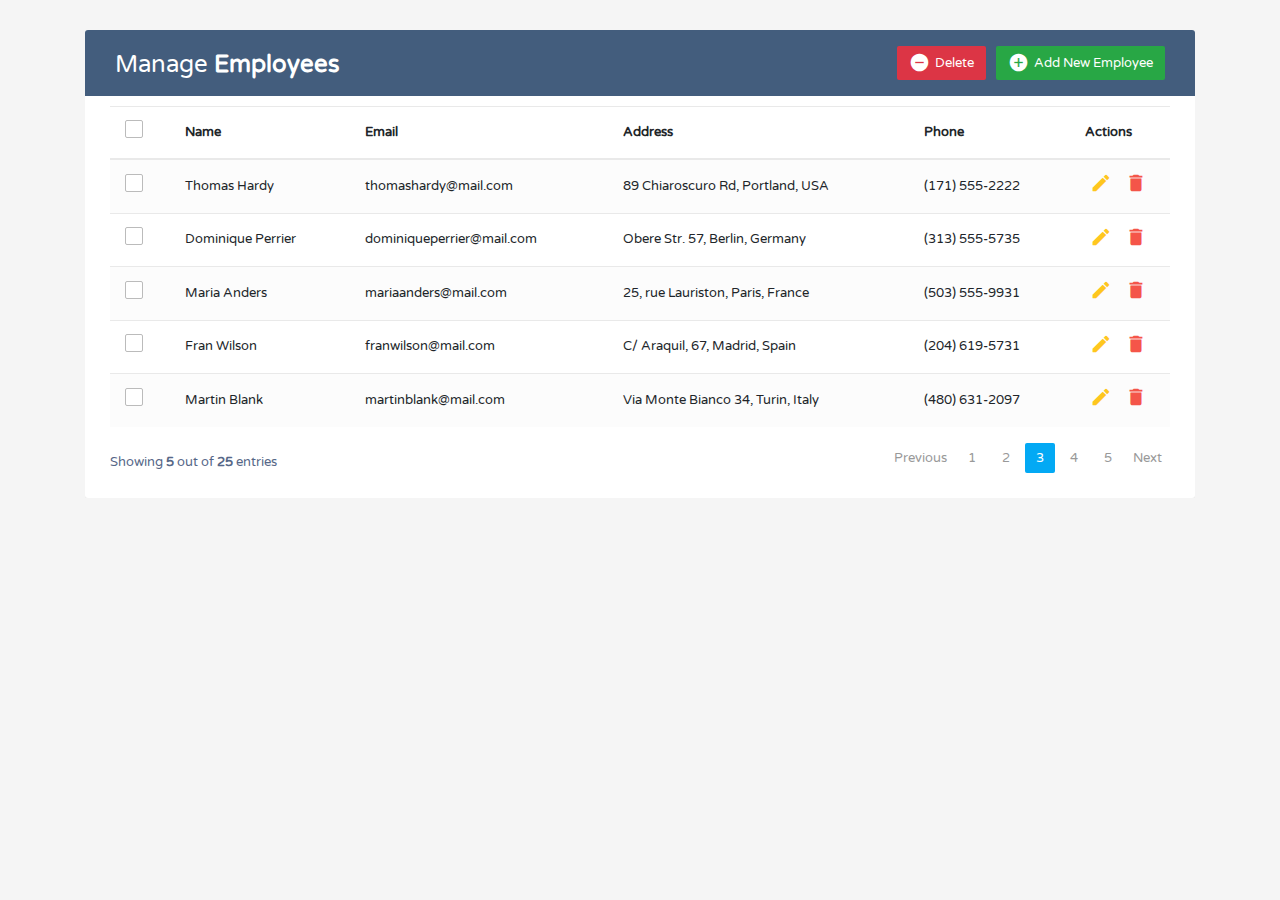
<file: Employee.html>
<!DOCTYPE html>
<html lang="en">
<head>
<meta charset="utf-8">
<meta name="viewport" content="width=device-width, initial-scale=1, shrink-to-fit=no">
<title>Bootstrap CRUD Data Table for Database with Modal Form</title>
<link rel="stylesheet" href="https://fonts.googleapis.com/css?family=Roboto|Varela+Round">
<link rel="stylesheet" href="https://stackpath.bootstrapcdn.com/bootstrap/4.5.0/css/bootstrap.min.css">
<link rel="stylesheet" href="https://fonts.googleapis.com/icon?family=Material+Icons">
<link rel="stylesheet" href="https://maxcdn.bootstrapcdn.com/font-awesome/4.7.0/css/font-awesome.min.css">
<script src="https://code.jquery.com/jquery-3.5.1.min.js"></script>
<script src="https://cdn.jsdelivr.net/npm/popper.js@1.16.0/dist/umd/popper.min.js"></script>
<script src="https://stackpath.bootstrapcdn.com/bootstrap/4.5.0/js/bootstrap.min.js"></script>
<style>
body {
	color: #566787;
	background: #f5f5f5;
	font-family: 'Varela Round', sans-serif;
	font-size: 13px;
}
.table-responsive {
    margin: 30px 0;
}
.table-wrapper {
	background: #fff;
	padding: 20px 25px;
	border-radius: 3px;
	min-width: 1000px;
	box-shadow: 0 1px 1px rgba(0,0,0,.05);
}
.table-title {        
	padding-bottom: 15px;
	background: #435d7d;
	color: #fff;
	padding: 16px 30px;
	min-width: 100%;
	margin: -20px -25px 10px;
	border-radius: 3px 3px 0 0;
}
.table-title h2 {
	margin: 5px 0 0;
	font-size: 24px;
}
.table-title .btn-group {
	float: right;
}
.table-title .btn {
	color: #fff;
	float: right;
	font-size: 13px;
	border: none;
	min-width: 50px;
	border-radius: 2px;
	border: none;
	outline: none !important;
	margin-left: 10px;
}
.table-title .btn i {
	float: left;
	font-size: 21px;
	margin-right: 5px;
}
.table-title .btn span {
	float: left;
	margin-top: 2px;
}
table.table tr th, table.table tr td {
	border-color: #e9e9e9;
	padding: 12px 15px;
	vertical-align: middle;
}
table.table tr th:first-child {
	width: 60px;
}
table.table tr th:last-child {
	width: 100px;
}
table.table-striped tbody tr:nth-of-type(odd) {
	background-color: #fcfcfc;
}
table.table-striped.table-hover tbody tr:hover {
	background: #f5f5f5;
}
table.table th i {
	font-size: 13px;
	margin: 0 5px;
	cursor: pointer;
}	
table.table td:last-child i {
	opacity: 0.9;
	font-size: 22px;
	margin: 0 5px;
}
table.table td a {
	font-weight: bold;
	color: #566787;
	display: inline-block;
	text-decoration: none;
	outline: none !important;
}
table.table td a:hover {
	color: #2196F3;
}
table.table td a.edit {
	color: #FFC107;
}
table.table td a.delete {
	color: #F44336;
}
table.table td i {
	font-size: 19px;
}
table.table .avatar {
	border-radius: 50%;
	vertical-align: middle;
	margin-right: 10px;
}
.pagination {
	float: right;
	margin: 0 0 5px;
}
.pagination li a {
	border: none;
	font-size: 13px;
	min-width: 30px;
	min-height: 30px;
	color: #999;
	margin: 0 2px;
	line-height: 30px;
	border-radius: 2px !important;
	text-align: center;
	padding: 0 6px;
}
.pagination li a:hover {
	color: #666;
}	
.pagination li.active a, .pagination li.active a.page-link {
	background: #03A9F4;
}
.pagination li.active a:hover {        
	background: #0397d6;
}
.pagination li.disabled i {
	color: #ccc;
}
.pagination li i {
	font-size: 16px;
	padding-top: 6px
}
.hint-text {
	float: left;
	margin-top: 10px;
	font-size: 13px;
}    
/* Custom checkbox */
.custom-checkbox {
	position: relative;
}
.custom-checkbox input[type="checkbox"] {    
	opacity: 0;
	position: absolute;
	margin: 5px 0 0 3px;
	z-index: 9;
}
.custom-checkbox label:before{
	width: 18px;
	height: 18px;
}
.custom-checkbox label:before {
	content: '';
	margin-right: 10px;
	display: inline-block;
	vertical-align: text-top;
	background: white;
	border: 1px solid #bbb;
	border-radius: 2px;
	box-sizing: border-box;
	z-index: 2;
}
.custom-checkbox input[type="checkbox"]:checked + label:after {
	content: '';
	position: absolute;
	left: 6px;
	top: 3px;
	width: 6px;
	height: 11px;
	border: solid #000;
	border-width: 0 3px 3px 0;
	transform: inherit;
	z-index: 3;
	transform: rotateZ(45deg);
}
.custom-checkbox input[type="checkbox"]:checked + label:before {
	border-color: #03A9F4;
	background: #03A9F4;
}
.custom-checkbox input[type="checkbox"]:checked + label:after {
	border-color: #fff;
}
.custom-checkbox input[type="checkbox"]:disabled + label:before {
	color: #b8b8b8;
	cursor: auto;
	box-shadow: none;
	background: #ddd;
}
/* Modal styles */
.modal .modal-dialog {
	max-width: 400px;
}
.modal .modal-header, .modal .modal-body, .modal .modal-footer {
	padding: 20px 30px;
}
.modal .modal-content {
	border-radius: 3px;
	font-size: 14px;
}
.modal .modal-footer {
	background: #ecf0f1;
	border-radius: 0 0 3px 3px;
}
.modal .modal-title {
	display: inline-block;
}
.modal .form-control {
	border-radius: 2px;
	box-shadow: none;
	border-color: #dddddd;
}
.modal textarea.form-control {
	resize: vertical;
}
.modal .btn {
	border-radius: 2px;
	min-width: 100px;
}	
.modal form label {
	font-weight: normal;
}	
</style>
<script>
$(document).ready(function(){
	// Activate tooltip
	$('[data-toggle="tooltip"]').tooltip();
	
	// Select/Deselect checkboxes
	var checkbox = $('table tbody input[type="checkbox"]');
	$("#selectAll").click(function(){
		if(this.checked){
			checkbox.each(function(){
				this.checked = true;                        
			});
		} else{
			checkbox.each(function(){
				this.checked = false;                        
			});
		} 
	});
	checkbox.click(function(){
		if(!this.checked){
			$("#selectAll").prop("checked", false);
		}
	});
});
</script>
</head>
<body>
<div class="container-xl">
	<div class="table-responsive">
		<div class="table-wrapper">
			<div class="table-title">
				<div class="row">
					<div class="col-sm-6">
						<h2>Manage <b>Employees</b></h2>
					</div>
					<div class="col-sm-6">
						<a href="#addEmployeeModal" class="btn btn-success" data-toggle="modal"><i class="material-icons">&#xE147;</i> <span>Add New Employee</span></a>
						<a href="#deleteEmployeeModal" class="btn btn-danger" data-toggle="modal"><i class="material-icons">&#xE15C;</i> <span>Delete</span></a>						
					</div>
				</div>
			</div>
			<table class="table table-striped table-hover">
				<thead>
					<tr>
						<th>
							<span class="custom-checkbox">
								<input type="checkbox" id="selectAll">
								<label for="selectAll"></label>
							</span>
						</th>
						<th>Name</th>
						<th>Email</th>
						<th>Address</th>
						<th>Phone</th>
						<th>Actions</th>
					</tr>
				</thead>
				<tbody>
					<tr>
						<td>
							<span class="custom-checkbox">
								<input type="checkbox" id="checkbox1" name="options[]" value="1">
								<label for="checkbox1"></label>
							</span>
						</td>
						<td>Thomas Hardy</td>
						<td>thomashardy@mail.com</td>
						<td>89 Chiaroscuro Rd, Portland, USA</td>
						<td>(171) 555-2222</td>
						<td>
							<a href="#editEmployeeModal" class="edit" data-toggle="modal"><i class="material-icons" data-toggle="tooltip" title="Edit">&#xE254;</i></a>
							<a href="#deleteEmployeeModal" class="delete" data-toggle="modal"><i class="material-icons" data-toggle="tooltip" title="Delete">&#xE872;</i></a>
						</td>
					</tr>
					<tr>
						<td>
							<span class="custom-checkbox">
								<input type="checkbox" id="checkbox2" name="options[]" value="1">
								<label for="checkbox2"></label>
							</span>
						</td>
						<td>Dominique Perrier</td>
						<td>dominiqueperrier@mail.com</td>
						<td>Obere Str. 57, Berlin, Germany</td>
						<td>(313) 555-5735</td>
						<td>
							<a href="#editEmployeeModal" class="edit" data-toggle="modal"><i class="material-icons" data-toggle="tooltip" title="Edit">&#xE254;</i></a>
							<a href="#deleteEmployeeModal" class="delete" data-toggle="modal"><i class="material-icons" data-toggle="tooltip" title="Delete">&#xE872;</i></a>
						</td>
					</tr>
					<tr>
						<td>
							<span class="custom-checkbox">
								<input type="checkbox" id="checkbox3" name="options[]" value="1">
								<label for="checkbox3"></label>
							</span>
						</td>
						<td>Maria Anders</td>
						<td>mariaanders@mail.com</td>
						<td>25, rue Lauriston, Paris, France</td>
						<td>(503) 555-9931</td>
						<td>
							<a href="#editEmployeeModal" class="edit" data-toggle="modal"><i class="material-icons" data-toggle="tooltip" title="Edit">&#xE254;</i></a>
							<a href="#deleteEmployeeModal" class="delete" data-toggle="modal"><i class="material-icons" data-toggle="tooltip" title="Delete">&#xE872;</i></a>
						</td>
					</tr>
					<tr>
						<td>
							<span class="custom-checkbox">
								<input type="checkbox" id="checkbox4" name="options[]" value="1">
								<label for="checkbox4"></label>
							</span>
						</td>
						<td>Fran Wilson</td>
						<td>franwilson@mail.com</td>
						<td>C/ Araquil, 67, Madrid, Spain</td>
						<td>(204) 619-5731</td>
						<td>
							<a href="#editEmployeeModal" class="edit" data-toggle="modal"><i class="material-icons" data-toggle="tooltip" title="Edit">&#xE254;</i></a>
							<a href="#deleteEmployeeModal" class="delete" data-toggle="modal"><i class="material-icons" data-toggle="tooltip" title="Delete">&#xE872;</i></a>
						</td>
					</tr>					
					<tr>
						<td>
							<span class="custom-checkbox">
								<input type="checkbox" id="checkbox5" name="options[]" value="1">
								<label for="checkbox5"></label>
							</span>
						</td>
						<td>Martin Blank</td>
						<td>martinblank@mail.com</td>
						<td>Via Monte Bianco 34, Turin, Italy</td>
						<td>(480) 631-2097</td>
						<td>
							<a href="#editEmployeeModal" class="edit" data-toggle="modal"><i class="material-icons" data-toggle="tooltip" title="Edit">&#xE254;</i></a>
							<a href="#deleteEmployeeModal" class="delete" data-toggle="modal"><i class="material-icons" data-toggle="tooltip" title="Delete">&#xE872;</i></a>
						</td>
					</tr> 
				</tbody>
			</table>
			<div class="clearfix">
				<div class="hint-text">Showing <b>5</b> out of <b>25</b> entries</div>
				<ul class="pagination">
					<li class="page-item disabled"><a href="#">Previous</a></li>
					<li class="page-item"><a href="#" class="page-link">1</a></li>
					<li class="page-item"><a href="#" class="page-link">2</a></li>
					<li class="page-item active"><a href="#" class="page-link">3</a></li>
					<li class="page-item"><a href="#" class="page-link">4</a></li>
					<li class="page-item"><a href="#" class="page-link">5</a></li>
					<li class="page-item"><a href="#" class="page-link">Next</a></li>
				</ul>
			</div>
		</div>
	</div>        
</div>
<!-- Edit Modal HTML -->
<div id="addEmployeeModal" class="modal fade">
	<div class="modal-dialog">
		<div class="modal-content">
			<form>
				<div class="modal-header">						
					<h4 class="modal-title">Add Employee</h4>
					<button type="button" class="close" data-dismiss="modal" aria-hidden="true">&times;</button>
				</div>
				<div class="modal-body">					
					<div class="form-group">
						<label>Name</label>
						<input type="text" class="form-control" required>
					</div>
					<div class="form-group">
						<label>Email</label>
						<input type="email" class="form-control" required>
					</div>
					<div class="form-group">
						<label>Address</label>
						<textarea class="form-control" required></textarea>
					</div>
					<div class="form-group">
						<label>Phone</label>
						<input type="text" class="form-control" required>
					</div>					
				</div>
				<div class="modal-footer">
					<input type="button" class="btn btn-default" data-dismiss="modal" value="Cancel">
					<input type="submit" class="btn btn-success" value="Add">
				</div>
			</form>
		</div>
	</div>
</div>
<!-- Edit Modal HTML -->
<div id="editEmployeeModal" class="modal fade">
	<div class="modal-dialog">
		<div class="modal-content">
			<form>
				<div class="modal-header">						
					<h4 class="modal-title">Edit Employee</h4>
					<button type="button" class="close" data-dismiss="modal" aria-hidden="true">&times;</button>
				</div>
				<div class="modal-body">					
					<div class="form-group">
						<label>Name</label>
						<input type="text" class="form-control" required>
					</div>
					<div class="form-group">
						<label>Email</label>
						<input type="email" class="form-control" required>
					</div>
					<div class="form-group">
						<label>Address</label>
						<textarea class="form-control" required></textarea>
					</div>
					<div class="form-group">
						<label>Phone</label>
						<input type="text" class="form-control" required>
					</div>					
				</div>
				<div class="modal-footer">
					<input type="button" class="btn btn-default" data-dismiss="modal" value="Cancel">
					<input type="submit" class="btn btn-info" value="Save">
				</div>
			</form>
		</div>
	</div>
</div>
<!-- Delete Modal HTML -->
<div id="deleteEmployeeModal" class="modal fade">
	<div class="modal-dialog">
		<div class="modal-content">
			<form>
				<div class="modal-header">						
					<h4 class="modal-title">Delete Employee</h4>
					<button type="button" class="close" data-dismiss="modal" aria-hidden="true">&times;</button>
				</div>
				<div class="modal-body">					
					<p>Are you sure you want to delete these Records?</p>
					<p class="text-warning"><small>This action cannot be undone.</small></p>
				</div>
				<div class="modal-footer">
					<input type="button" class="btn btn-default" data-dismiss="modal" value="Cancel">
					<input type="submit" class="btn btn-danger" value="Delete">
				</div>
			</form>
		</div>
	</div>
</div>
</body>
</html>
</file>
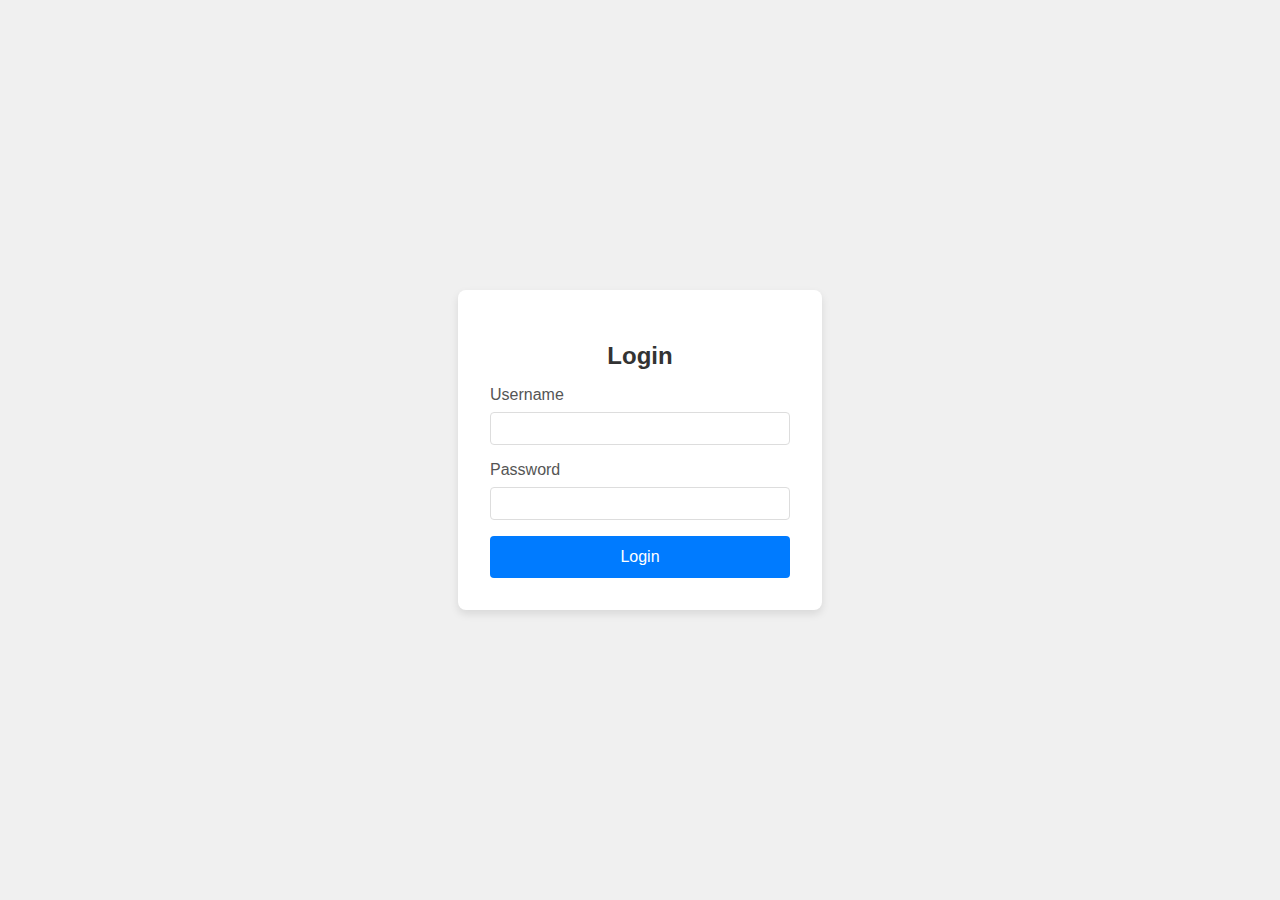
<file: login.html>
<!DOCTYPE html>
<html lang="en">
<head>
    <meta charset="UTF-8">
    <meta name="viewport" content="width=device-width, initial-scale=1.0">
	
    <title>Login</title>
    <link rel="stylesheet" href="styles.css">
</head>
<body>
    <div class="login-container">
        <h2>Login</h2>
        <form id="loginForm">
            <div class="form-group">
                <label for="username">Username</label>
                <input type="text" id="username" name="username" required>
            </div>
            <div class="form-group">
                <label for="password">Password</label>
                <input type="password" id="password" name="password" required>
            </div>
            <button type="submit">Login</button>
        </form>
    </div>
    <script src="script.js"></script>
</body>
</html>
</file>
<file: styles.css>
body {
    display: flex;
    justify-content: center;
    align-items: center;
    height: 100vh;
    margin: 0;
    background-color: #f0f0f0;
    font-family: Arial, sans-serif;
}

.login-container {
    background-color: #fff;
    padding: 2rem;
    border-radius: 8px;
    box-shadow: 0 4px 8px rgba(0, 0, 0, 0.1);
    width: 300px;
    text-align: center;
}

h2 {
    margin-bottom: 1rem;
    color: #333;
}

.form-group {
    margin-bottom: 1rem;
    text-align: left;
}

label {
    display: block;
    margin-bottom: 0.5rem;
    color: #555;
}

input {
    width: 100%;
    padding: 0.5rem;
    border: 1px solid #ddd;
    border-radius: 4px;
    box-sizing: border-box;
}

button {
    width: 100%;
    padding: 0.75rem;
    border: none;
    border-radius: 4px;
    background-color: #007BFF;
    color: #fff;
    font-size: 1rem;
    cursor: pointer;
}

button:hover {
    background-color: #0056b3;
}
</file>
